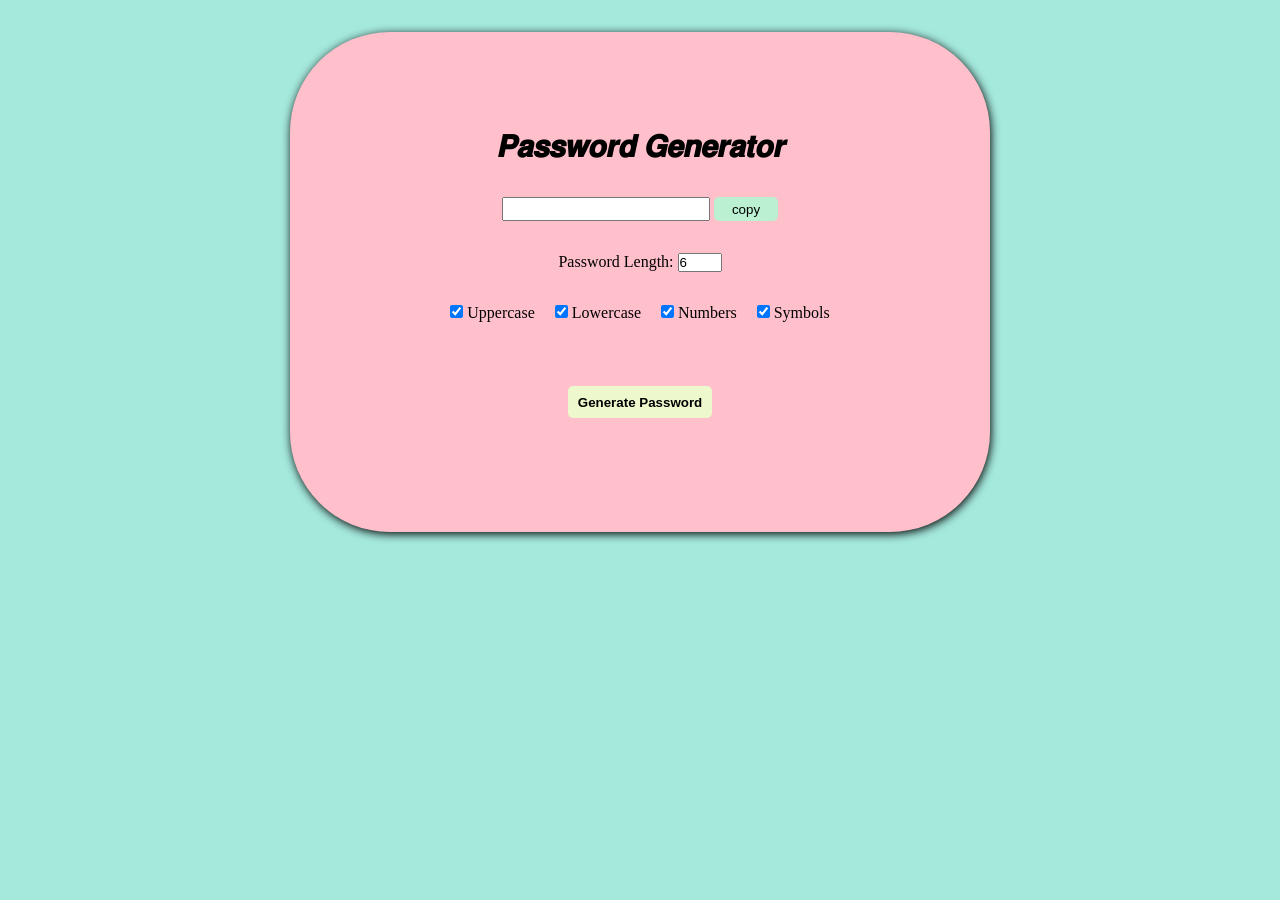
<file: password generstor/index.html>
<!doctype html>
<html lang="en">
  <head>
    <meta charset="UTF-8" />
    <meta name="viewport" content="width=device-width, initial-scale=1.0" />
    <title>Password Generator</title>
    <link rel="stylesheet" href="style.css" />
  </head>
  <body>
    <div class="container">
      <h1>𝙋𝙖𝙨𝙨𝙬𝙤𝙧𝙙 𝙂𝙚𝙣𝙚𝙧𝙖𝙩𝙤𝙧</h1>

      <div class="Password">
        <input type="text" id="password" />
        <button id="copybtn">copy</button>
      </div>

      <div class="length-box">
        <label for="length">Password Length:</label>
        <input type="number" id="length" value="6" min="4" max="30" />
      </div>

      <div class="options">
        <label class="one">
          <input type="checkbox" id="uppercase" checked />
          Uppercase
        </label>

        <label class="one">
          <input type="checkbox" id="lowercase" checked />
          Lowercase
        </label>

        <label class="one">
          <input type="checkbox" id="numbers" checked />
          Numbers
        </label>

        <label>
          <input type="checkbox" id="symbols" checked />
          Symbols
        </label>
      </div>

      <button id="generateBtn">Generate Password</button>

      <p id="message"></p>
    </div>

    <script src="app.js"></script>
  </body>
</html>
</file>
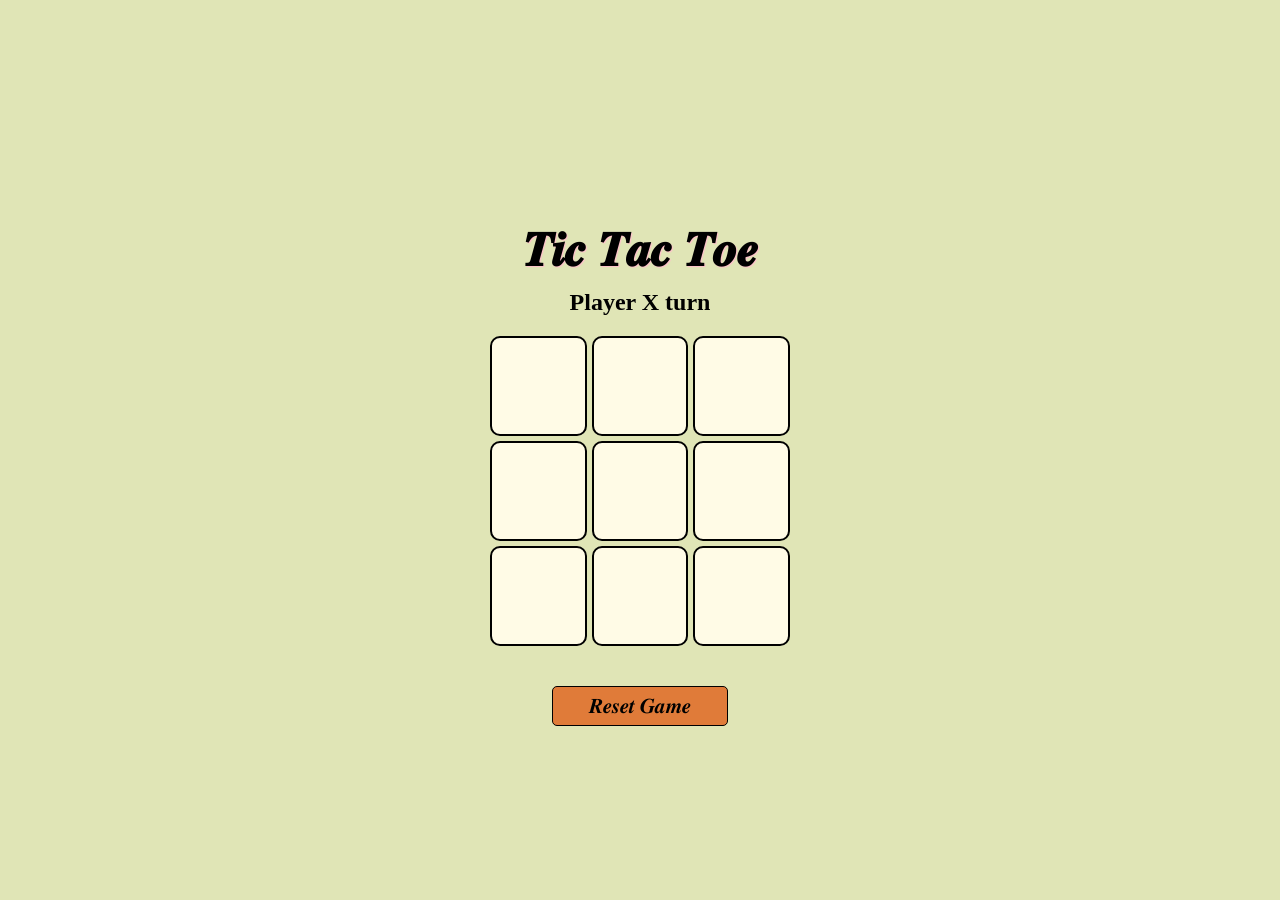
<file: Tic Tac Toe/index.html>
<!doctype html>
<html lang="en">
  <head>
    <meta charset="UTF-8" />
    <meta name="viewport" content="width=device-width, initial-scale=1.0" />
    <link rel="stylesheet" href="style.css" />
    <title>Tic Tac Toe</title>
  </head>
  <body>
    <audio
      id="audio"
      src="peekaboolabcreative-11l-victory_sound_with_t-1749487402950-357606.mp3"
    ></audio>
    <audio class="audio" src="dragon-studio-wow-423653.mp3"></audio>
    <audio id="click" src="soundreality-pop-sound-423716.mp3 "></audio>
    <audio id="fail" src="u_8g40a9z0la-fail-234710.mp3"></audio>

    <div class="game">
      <h1>𝑻𝒊𝒄 𝑻𝒂𝒄 𝑻𝒐𝒆</h1>

      <h2 id="turn">Player X turn</h2>

      <div class="board">
        <button class="box"></button>
        <button class="box"></button>
        <button class="box"></button>

        <button class="box"></button>
        <button class="box"></button>
        <button class="box"></button>

        <button class="box"></button>
        <button class="box"></button>
        <button class="box"></button>
      </div>

      <div id="message">𝒘𝒊𝒏𝒏𝒆𝒓</div>
      <button id="reset">𝑹𝒆𝒔𝒆𝒕 𝑮𝒂𝒎𝒆</button>
    </div>

    <script src="app.js"></script>
  </body>
</html>
</file>
<file: password generstor/style.css>
* {
  margin: 0;
  padding: 0;
  box-sizing: border-box;
}
body{
  background-color: #A5E9DD;
}

.container {
  height: 500px;
  width: 700px;
  background-color: pink;
  margin: auto;
  text-align: center;
  padding-top: 6rem;
  border-radius: 100px;
  margin-top: 2rem;
  box-shadow: 1px 2px 10px 0px black;
}
.Password {
  padding-top: 2rem;
  padding-bottom: 2rem;
}

.options {
  padding-top: 2rem;
}
#generateBtn {
  margin-top: 4rem;
  background-color: #EEF8CD;
  font-weight: bold;
}
#generateBtn{
    height: 2rem;
    width: 9rem;
    border-radius: 5px;
    border: none;
}
#generateBtn:hover{
    background-color: black;
    color: white;
}
.options .one{
   padding-right: 1rem;
}
#password{
    height: 1.5rem;
    width: 13rem;
}
#copybtn{
    height: 1.5rem;
    width: 4rem;
    background-color: #BBF1D2;
    border: none;
    border-radius: 5px;
}
#copybtn:hover{
  cursor: pointer;
  background-color: #A1BC98;
  /* color: white; */
}
</file>
<file: Tic Tac Toe/style.css>
* {
  margin: 0;
  padding: 0;
  box-sizing: border-box;
}
body.win {
  background-color: #aacddc;
}

body {
  min-height: 100vh;
  display: flex;
  justify-content: center;
  align-items: center;
  background-color: #e0e5b6;
}

.game {
  text-align: center;
  position: relative;
  margin-top: 3rem;
}
h1 {
  margin-bottom: 10px;
  font-size: 3rem;
  text-shadow: 1px 1px 1px pink;
}
h2 {
  margin-bottom: 20px;
}

.board {
  width: 300px;
  display: grid;
  grid-template-columns: repeat(3, 1fr);
  gap: 5px;
  margin: auto;
}
.box {
  height: 100px;
  cursor: pointer;
  border: 2px solid black;
  font-size: 2rem;
  border-radius: 10px;
  background-color: #fffbe6;
}
.box:hover {
  background-color: #00b7cd;
}
#reset {
  height: 2.5rem;
  width: 11rem;
  border: 1px solid black;
  margin-top: 40px;
  cursor: pointer;
  font-size: 1.3rem;
  border-radius: 5px;
  background-color: #e07b39;
}
#reset:hover {
  background-color: black;
  color: aliceblue;
}

#message {
  font-size: 3rem;
  /* position: fixed; */
  /* top: 281px; */
  /* left: 492px; */
  background: #fed24f;
  color: #df301c;
  padding: 20px 53px;
  font-weight: bold;
  border-radius: 10px;
  height: 100px;
  width: 300px;
  display: none;
  position: absolute;
  top: 53.7%;
  left: 50%;
  transform: translate(-50%, -50%);
}
</file>
